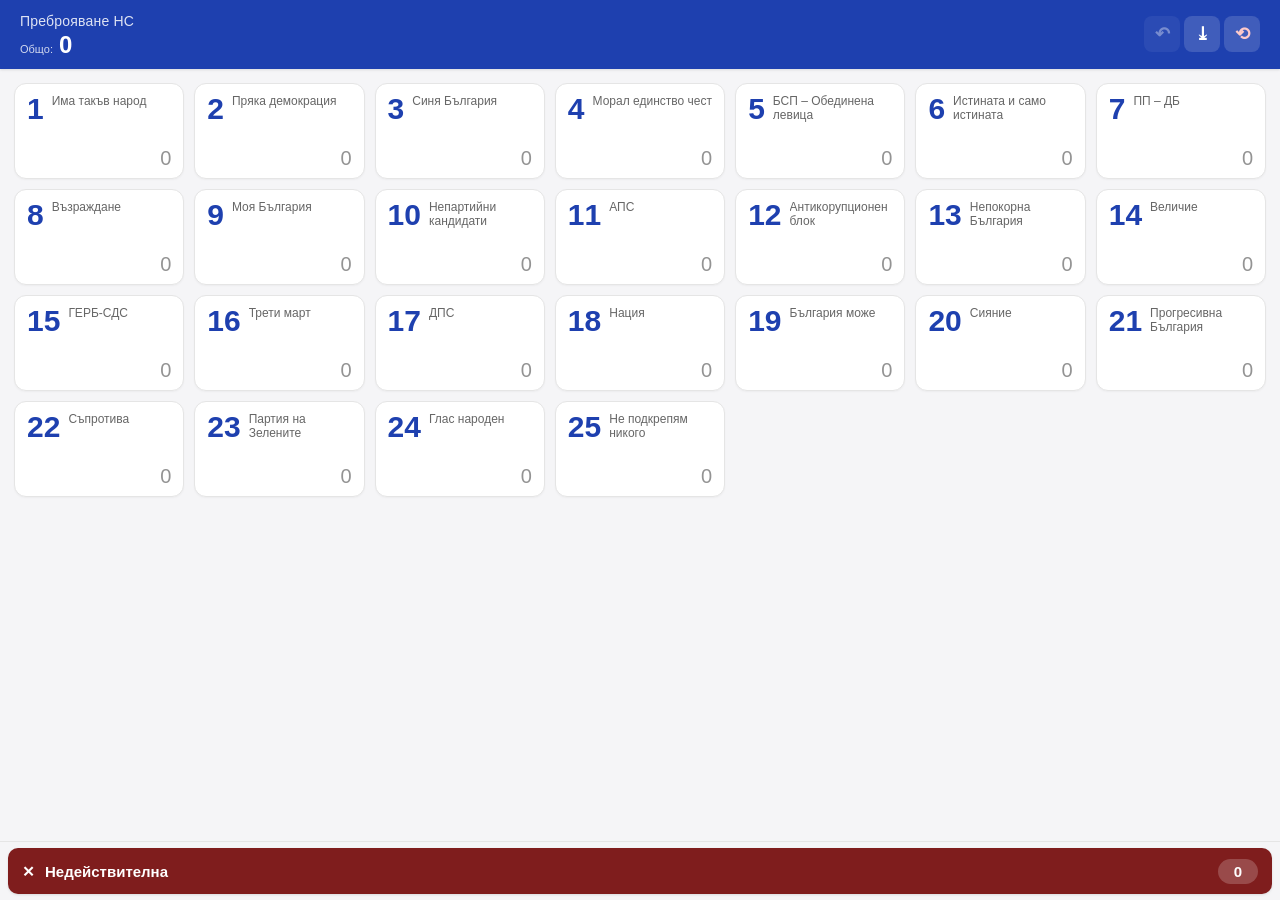
<file: index.html>
<!DOCTYPE html>
<html lang="bg">
<head>
  <meta charset="UTF-8">
  <meta name="viewport" content="width=device-width, initial-scale=1.0, viewport-fit=cover, user-scalable=no">
  <meta name="theme-color" content="#1e40af">
  <meta name="apple-mobile-web-app-capable" content="yes">
  <meta name="apple-mobile-web-app-status-bar-style" content="black-translucent">
  <meta name="apple-mobile-web-app-title" content="Броене">
  <meta name="description" content="Преброяване на гласове за избори за Народно събрание на България">
  <title>Преброяване НС</title>
  <link rel="manifest" href="./manifest.webmanifest">
  <link rel="icon" type="image/svg+xml" href="./icons/icon.svg">
  <link rel="apple-touch-icon" href="./icons/icon-192.png">
  <link rel="stylesheet" href="./styles.css">
</head>
<body>
  <header class="app-header">
    <div class="header-left">
      <h1 class="app-title">Преброяване НС</h1>
      <div class="total-badge">
        <span class="total-label">Общо:</span>
        <span class="total-count" id="total-count" aria-live="polite">0</span>
      </div>
    </div>
    <div class="header-actions">
      <button type="button" id="btn-undo" class="icon-btn" aria-label="Отмени последно действие" title="Отмени" disabled>
        <span class="icon-glyph" aria-hidden="true">↶</span>
      </button>
      <button type="button" id="btn-export" class="icon-btn" aria-label="Експорт на резултатите" title="Експорт">
        <span class="icon-glyph" aria-hidden="true">⤓</span>
      </button>
      <button type="button" id="btn-reset" class="icon-btn icon-btn-danger" aria-label="Нулирай всички броячи" title="Нулирай">
        <span class="icon-glyph" aria-hidden="true">⟲</span>
      </button>
    </div>
  </header>

  <main class="app-main">
    <section class="parties-grid" id="parties-grid" aria-label="Партии"></section>
  </main>

  <footer class="app-footer">
    <button type="button" id="btn-invalid" class="btn-invalid" aria-label="Недействителна бюлетина">
      <span class="btn-invalid-label">
        <span aria-hidden="true">✕</span>
        Недействителна
      </span>
      <span class="btn-invalid-count" id="invalid-count" aria-live="polite">0</span>
    </button>
  </footer>

  <!-- Preference modal -->
  <dialog class="modal" id="pref-modal" aria-labelledby="pref-modal-title">
    <header class="modal-header">
      <div class="modal-title" id="pref-modal-title">
        <span class="modal-party-number" id="modal-party-number"></span>
        <span class="modal-party-name" id="modal-party-name"></span>
      </div>
      <button type="button" class="modal-close" id="modal-close" aria-label="Затвори">✕</button>
    </header>
    <div class="modal-body">
      <button type="button" class="btn-no-pref" id="btn-no-pref">Без преференция</button>
      <div class="prefs-label">или изберете кандидат:</div>
      <div class="prefs-grid" id="prefs-grid"></div>
    </div>
  </dialog>

  <!-- Reset confirmation modal -->
  <dialog class="modal modal-confirm" id="reset-modal" aria-labelledby="reset-modal-title">
    <header class="modal-header">
      <div class="modal-title" id="reset-modal-title">Нулиране на всички броячи</div>
    </header>
    <div class="modal-body">
      <p class="confirm-text">
        Сигурни ли сте, че искате да изтриете <strong>всички броячи</strong>?
        Това действие не може да бъде отменено.
      </p>
      <p class="confirm-hint">
        Съвет: преди нулиране, експортирайте резултатите като backup.
      </p>
      <div class="modal-actions">
        <button type="button" class="btn-secondary" id="btn-reset-cancel" autofocus>Откажи</button>
        <button type="button" class="btn-danger" id="btn-reset-confirm">Изтрий всичко</button>
      </div>
    </div>
  </dialog>

  <!-- Correction modal (long-press) -->
  <dialog class="modal" id="correction-modal" aria-labelledby="correction-modal-title">
    <header class="modal-header">
      <div class="modal-title" id="correction-modal-title">
        <span class="modal-party-number" id="correction-modal-number"></span>
        <span class="modal-party-name" id="correction-modal-name"></span>
      </div>
      <button type="button" class="modal-close" id="correction-modal-close" aria-label="Затвори">✕</button>
    </header>
    <div class="modal-body">
      <div class="correction-hint">Коригирай броячите с −/+:</div>
      <div class="correction-list" id="correction-list"></div>
      <div class="correction-add-section" id="correction-add-section">
        <div class="correction-add-label">Добави глас към кандидат:</div>
        <div class="correction-add-grid" id="correction-add-grid"></div>
      </div>
      <div class="correction-total">
        <span>Общо за партията:</span>
        <strong id="correction-total">0</strong>
      </div>
    </div>
  </dialog>

  <!-- Export modal -->
  <dialog class="modal modal-confirm" id="export-modal" aria-labelledby="export-modal-title">
    <header class="modal-header">
      <div class="modal-title" id="export-modal-title">Експорт на резултатите</div>
      <button type="button" class="modal-close" id="export-modal-close" aria-label="Затвори">✕</button>
    </header>
    <div class="modal-body">
      <p class="confirm-text">Изберете формат за сваляне:</p>
      <div class="export-actions">
        <button type="button" class="btn-export-option" id="btn-export-csv">
          <span class="export-icon" aria-hidden="true">📊</span>
          <span class="export-label">
            <strong>CSV файл</strong>
            <small>Таблица с резултати (Excel, LibreOffice)</small>
          </span>
        </button>
        <button type="button" class="btn-export-option" id="btn-export-json">
          <span class="export-icon" aria-hidden="true">💾</span>
          <span class="export-label">
            <strong>JSON backup</strong>
            <small>Пълен backup за възстановяване</small>
          </span>
        </button>
      </div>
    </div>
  </dialog>

  <!-- Toast -->
  <div class="toast" id="toast" role="status" aria-live="polite"></div>

  <script type="module" src="./app.js"></script>
</body>
</html>
</file>
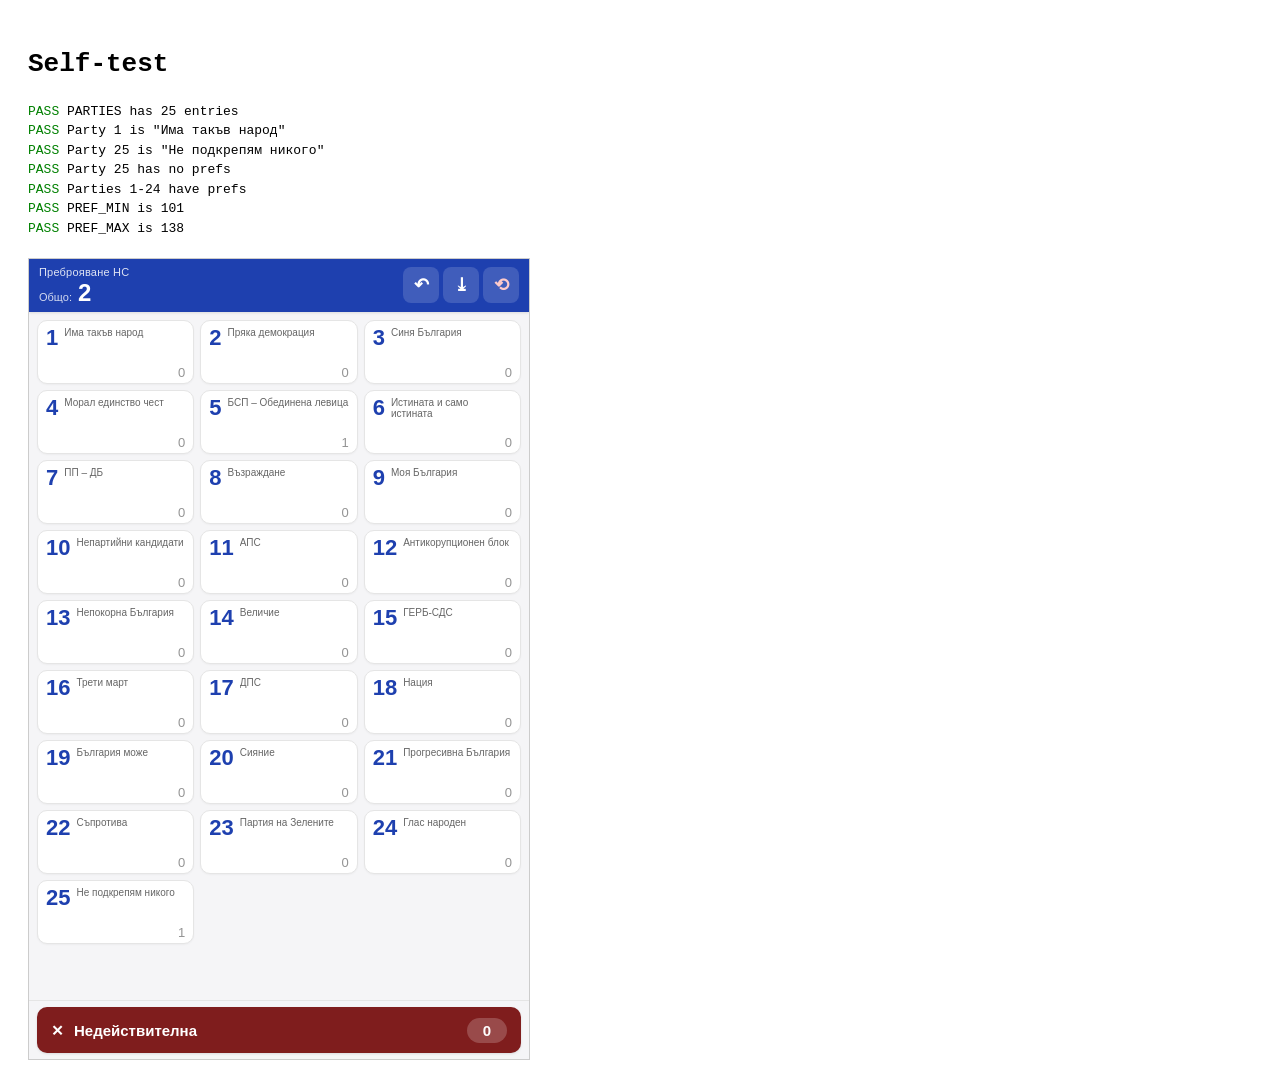
<file: _selftest.html>
<!DOCTYPE html>
<html lang="bg">
<head>
<meta charset="UTF-8">
<title>Selftest</title>
<style>
body { font-family: monospace; padding: 20px; line-height: 1.5; }
.pass { color: green; }
.fail { color: red; font-weight: bold; }
iframe { display: block; width: 500px; height: 800px; border: 1px solid #ccc; margin-top: 20px; }
</style>
</head>
<body>
<h1>Self-test</h1>
<pre id="log"></pre>
<iframe id="app" src="./index.html"></iframe>
<script type="module">
import { PARTIES, PREF_MIN, PREF_MAX } from './parties.js';

const log = document.getElementById('log');
const iframe = document.getElementById('app');
const results = [];

function pass(name) { results.push(`<span class="pass">PASS</span> ${name}`); }
function fail(name, d='') { results.push(`<span class="fail">FAIL</span> ${name} ${d}`); }
function assert(name, cond, d='') { cond ? pass(name) : fail(name, d); }
function render() { log.innerHTML = results.join('\n'); }

// --- Phase 1: data tests ---
assert('PARTIES has 25 entries', PARTIES.length === 25, `got ${PARTIES.length}`);
assert('Party 1 is "Има такъв народ"', PARTIES[0].short === 'Има такъв народ');
assert('Party 25 is "Не подкрепям никого"', PARTIES[24].short === 'Не подкрепям никого');
assert('Party 25 has no prefs', PARTIES[24].hasPrefs === false);
assert('Parties 1-24 have prefs', PARTIES.slice(0, 24).every(p => p.hasPrefs));
assert('PREF_MIN is 101', PREF_MIN === 101);
assert('PREF_MAX is 138', PREF_MAX === 138);

// --- Phase 2: integration tests ---
iframe.addEventListener('load', async () => {
  try {
    const win = iframe.contentWindow;
    const doc = iframe.contentDocument;

    // Clean localStorage for test
    win.localStorage.removeItem('broene-izbori-v1');
    // Note: would need reload to re-init state

    // Wait for initial render
    await new Promise(r => setTimeout(r, 100));

    const grid = doc.getElementById('parties-grid');
    assert('parties-grid exists', !!grid);
    assert('25 cards rendered', grid.querySelectorAll('.party-card').length === 25, `got ${grid.querySelectorAll('.party-card').length}`);

    // Test: click party 5 opens modal
    const card5 = doc.querySelector('.party-card[data-party="5"]');
    assert('card #5 exists', !!card5);
    card5.click();
    await new Promise(r => setTimeout(r, 100));
    const modal = doc.getElementById('pref-modal');
    assert('modal opens on party click', modal.open === true);

    const circles = doc.querySelectorAll('.pref-circle');
    assert('38 pref circles rendered', circles.length === 38, `got ${circles.length}`);

    // Click preference 103 (index 2)
    const pref103 = Array.from(circles).find(c => c.dataset.pref === '103');
    assert('pref 103 exists', !!pref103);
    pref103.click();
    await new Promise(r => setTimeout(r, 250)); // wait past debounce

    assert('modal closed after vote', modal.open === false);
    const count5 = doc.querySelector('.party-card[data-party="5"] .party-count');
    assert('party 5 count = 1', count5.textContent === '1', `got "${count5.textContent}"`);
    assert('total count = 1', doc.getElementById('total-count').textContent === '1');

    // Test: party 25 (no prefs) direct increment - wait past debounce
    await new Promise(r => setTimeout(r, 250));
    const card25 = doc.querySelector('.party-card[data-party="25"]');
    card25.click();
    await new Promise(r => setTimeout(r, 250));
    assert('modal does not open for party 25', modal.open === false);
    const count25 = doc.querySelector('.party-card[data-party="25"] .party-count');
    assert('party 25 count = 1', count25.textContent === '1', `got "${count25.textContent}"`);

    // Test: invalid
    await new Promise(r => setTimeout(r, 250));
    doc.getElementById('btn-invalid').click();
    await new Promise(r => setTimeout(r, 250));
    assert('invalid count = 1', doc.getElementById('invalid-count').textContent === '1');
    assert('total = 3 after invalid', doc.getElementById('total-count').textContent === '3');

    // Test: undo
    await new Promise(r => setTimeout(r, 50));
    doc.getElementById('btn-undo').click();
    await new Promise(r => setTimeout(r, 150));
    assert('undo: invalid back to 0', doc.getElementById('invalid-count').textContent === '0');
    assert('undo: total = 2', doc.getElementById('total-count').textContent === '2');

    doc.getElementById('btn-undo').click();
    await new Promise(r => setTimeout(r, 150));
    assert('undo: party 25 back to 0', doc.querySelector('.party-card[data-party="25"] .party-count').textContent === '0');

    doc.getElementById('btn-undo').click();
    await new Promise(r => setTimeout(r, 150));
    assert('undo: party 5 back to 0', doc.querySelector('.party-card[data-party="5"] .party-count').textContent === '0');

    assert('undo disabled when history empty', doc.getElementById('btn-undo').disabled === true);

    // --- Phase 3: long-press + correction tests ---
    // Set up some votes first via direct call
    await new Promise(r => setTimeout(r, 250));
    doc.querySelector('.party-card[data-party="3"]').click();
    await new Promise(r => setTimeout(r, 50));
    // Click a preference (103)
    const pref103b = Array.from(doc.querySelectorAll('.pref-circle')).find(c => c.dataset.pref === '103');
    pref103b.click();
    await new Promise(r => setTimeout(r, 250));

    // Simulate long-press on party 3 by dispatching pointer events
    const card3 = doc.querySelector('.party-card[data-party="3"]');
    const pdown = new win.PointerEvent('pointerdown', { bubbles: true, button: 0, clientX: 50, clientY: 50, pointerType: 'touch' });
    card3.dispatchEvent(pdown);
    await new Promise(r => setTimeout(r, 600)); // wait for long-press
    const pup = new win.PointerEvent('pointerup', { bubbles: true, button: 0, clientX: 50, clientY: 50, pointerType: 'touch' });
    card3.dispatchEvent(pup);
    await new Promise(r => setTimeout(r, 100));

    const corrModal = doc.getElementById('correction-modal');
    assert('correction modal opens on long-press', corrModal.open === true);
    assert('correction shows list rows', doc.querySelectorAll('#correction-list .correction-row').length >= 2);

    // Click − on pref 103 row
    const corrRows = doc.querySelectorAll('#correction-list .correction-row');
    let pref103Row = null;
    for (const r of corrRows) {
      if (r.querySelector('.correction-label').textContent.includes('103')) {
        pref103Row = r;
        break;
      }
    }
    assert('correction row for pref 103 exists', !!pref103Row);
    if (pref103Row) {
      const minusBtn = pref103Row.querySelector('.correction-btn.minus');
      minusBtn.click();
      await new Promise(r => setTimeout(r, 100));
      assert('party 3 count = 0 after correction', doc.querySelector('.party-card[data-party="3"] .party-count').textContent === '0');
    }

    // Close correction modal
    doc.getElementById('correction-modal-close').click();
    await new Promise(r => setTimeout(r, 100));
    assert('correction modal closed', corrModal.open === false);

    // Undo correction
    doc.getElementById('btn-undo').click();
    await new Promise(r => setTimeout(r, 100));
    assert('undo restores corrected value', doc.querySelector('.party-card[data-party="3"] .party-count').textContent === '1');

    // Test: localStorage persistence
    const card7 = doc.querySelector('.party-card[data-party="7"]');
    card7.click();
    await new Promise(r => setTimeout(r, 150));
    const noPref = doc.getElementById('btn-no-pref');
    noPref.click();
    await new Promise(r => setTimeout(r, 400)); // wait past save debounce

    const stored = JSON.parse(win.localStorage.getItem('broene-izbori-v1'));
    assert('localStorage saves state', stored !== null);
    assert('stored party 7 total = 1', stored.counts['7'].total === 1);
    assert('stored party 7 pref_0 = 1', stored.counts['7'].prefs['0'] === 1);

    // Final report
    const failCount = results.filter(r => r.includes('FAIL')).length;
    const passCount = results.filter(r => r.includes('PASS')).length;
    results.push('');
    results.push(`=== ${passCount} passed, ${failCount} failed ===`);
    render();
    document.title = failCount === 0 ? 'PASS' : 'FAIL';
  } catch (e) {
    fail('exception thrown: ' + e.message);
    console.error(e);
    render();
    document.title = 'FAIL';
  }
});

render();
</script>
</body>
</html>
</file>
<file: styles.css>
/* ---------- Variables ---------- */
:root {
  --bg: #f5f5f7;
  --bg-card: #ffffff;
  --bg-elev: #f5f5f7;
  --fg: #1a1a1a;
  --fg-muted: #666;
  --primary: #1e40af;
  --primary-dark: #1e3a8a;
  --primary-fg: #ffffff;
  --danger: #b91c1c;
  --danger-dark: #7f1d1d;
  --success: #15803d;
  --warning: #b45309;
  --border: #e5e5e5;
  --shadow-sm: 0 1px 2px rgba(0,0,0,0.04);
  --shadow: 0 1px 3px rgba(0,0,0,0.08), 0 1px 2px rgba(0,0,0,0.04);
  --shadow-lg: 0 10px 25px rgba(0,0,0,0.15), 0 4px 10px rgba(0,0,0,0.06);
  --radius: 12px;
  --radius-sm: 8px;
  --safe-top: env(safe-area-inset-top, 0);
  --safe-bottom: env(safe-area-inset-bottom, 0);
}

@media (prefers-color-scheme: dark) {
  :root {
    --bg: #0a0a0b;
    --bg-card: #1a1a1c;
    --bg-elev: #242428;
    --fg: #f5f5f5;
    --fg-muted: #a0a0a5;
    --primary: #3b82f6;
    --primary-dark: #2563eb;
    --danger: #dc2626;
    --danger-dark: #991b1b;
    --success: #22c55e;
    --border: #2a2a2e;
    --shadow: 0 1px 3px rgba(0,0,0,0.5);
    --shadow-lg: 0 10px 25px rgba(0,0,0,0.7);
  }
}

/* ---------- Reset ---------- */
*, *::before, *::after { box-sizing: border-box; }
html { -webkit-text-size-adjust: 100%; }
html, body { margin: 0; padding: 0; }
body {
  font-family: -apple-system, BlinkMacSystemFont, "Segoe UI", Roboto, Oxygen, Ubuntu, sans-serif;
  font-size: 16px;
  line-height: 1.4;
  background: var(--bg);
  color: var(--fg);
  min-height: 100vh;
  min-height: 100dvh;
  display: flex;
  flex-direction: column;
  -webkit-tap-highlight-color: transparent;
  touch-action: manipulation;
  overscroll-behavior: none;
}
button {
  font: inherit;
  cursor: pointer;
  color: inherit;
  background: transparent;
  border: none;
  padding: 0;
  -webkit-user-select: none;
  user-select: none;
}
h1 { margin: 0; font-size: inherit; font-weight: inherit; }
p { margin: 0 0 12px; }

/* ---------- Header ---------- */
.app-header {
  position: sticky;
  top: 0;
  z-index: 10;
  background: var(--primary);
  color: var(--primary-fg);
  padding: 6px 10px;
  padding-top: calc(6px + var(--safe-top));
  display: flex;
  align-items: center;
  justify-content: space-between;
  gap: 8px;
  box-shadow: var(--shadow);
}

.header-left {
  display: flex;
  flex-direction: column;
  gap: 1px;
  min-width: 0;
  flex: 1;
}

.app-title {
  font-size: 11px;
  font-weight: 500;
  opacity: 0.85;
  letter-spacing: 0.2px;
}

.total-badge {
  display: flex;
  align-items: baseline;
  gap: 6px;
}

.total-label {
  font-size: 11px;
  opacity: 0.8;
  font-weight: 500;
}

.total-count {
  font-size: 24px;
  font-weight: 800;
  font-variant-numeric: tabular-nums;
  letter-spacing: -0.5px;
  line-height: 1;
}

.header-actions {
  display: flex;
  gap: 4px;
  flex-shrink: 0;
}

.icon-btn {
  background: rgba(255,255,255,0.15);
  color: inherit;
  width: 36px;
  height: 36px;
  border-radius: var(--radius-sm);
  display: flex;
  align-items: center;
  justify-content: center;
  transition: background 0.15s, transform 0.1s;
}
.icon-btn:hover:not(:disabled) { background: rgba(255,255,255,0.25); }
.icon-btn:active:not(:disabled) { transform: scale(0.92); }
.icon-btn:disabled { opacity: 0.4; cursor: not-allowed; }
.icon-btn-danger:not(:disabled) { color: #fecaca; }
.icon-glyph {
  font-size: 18px;
  line-height: 1;
  font-weight: 600;
}

/* ---------- Main ---------- */
.app-main {
  flex: 1;
  padding: 8px;
  padding-bottom: 72px;
  padding-bottom: calc(72px + var(--safe-bottom));
  width: 100%;
  max-width: 1280px;
  margin: 0 auto;
}

/* ---------- Party grid (mobile: 3 per row on ~390px viewport) ---------- */
.parties-grid {
  display: grid;
  grid-template-columns: repeat(3, 1fr);
  gap: 6px;
}

.party-card {
  background: var(--bg-card);
  color: var(--fg);
  border: 1px solid var(--border);
  border-radius: 10px;
  padding: 6px 8px 4px;
  min-height: 64px;
  box-shadow: var(--shadow-sm);
  display: grid;
  grid-template-columns: auto 1fr;
  grid-template-rows: auto 1fr;
  column-gap: 6px;
  row-gap: 1px;
  text-align: left;
  transition: transform 0.08s ease, box-shadow 0.15s;
  position: relative;
  overflow: hidden;
  width: 100%;
  -webkit-touch-callout: none;
  -webkit-user-select: none;
  user-select: none;
}
.party-card.longpress-armed {
  box-shadow: 0 0 0 3px var(--primary), var(--shadow);
  transform: scale(0.97);
}
.btn-invalid.longpress-armed {
  box-shadow: 0 0 0 3px var(--warning), var(--shadow);
  transform: scale(0.98);
}
.party-card:active {
  transform: scale(0.97);
  box-shadow: var(--shadow);
}
.party-card.flash {
  animation: flash 0.45s ease-out;
}

@keyframes flash {
  0%   { background: var(--success); color: #fff; }
  60%  { background: var(--success); color: #fff; }
  100% { background: var(--bg-card); color: var(--fg); }
}

.party-number {
  grid-row: 1 / 2;
  grid-column: 1 / 2;
  font-size: 22px;
  font-weight: 800;
  color: var(--primary);
  font-variant-numeric: tabular-nums;
  line-height: 1;
  align-self: start;
}
.party-card.flash .party-number,
.party-card.flash .party-count {
  color: #fff;
}

.party-name {
  grid-row: 1 / 2;
  grid-column: 2 / 3;
  font-size: 10px;
  line-height: 1.1;
  color: var(--fg-muted);
  display: -webkit-box;
  -webkit-line-clamp: 2;
  -webkit-box-orient: vertical;
  overflow: hidden;
  word-break: break-word;
  align-self: start;
}
.party-card.flash .party-name { color: rgba(255,255,255,0.9); }

.party-count {
  grid-column: 1 / 3;
  grid-row: 2 / 3;
  font-size: 13px;
  font-weight: 500;
  text-align: right;
  color: var(--fg-muted);
  font-variant-numeric: tabular-nums;
  align-self: end;
  line-height: 1;
  opacity: 0.7;
}

/* ---------- Footer ---------- */
.app-footer {
  position: fixed;
  bottom: 0;
  left: 0;
  right: 0;
  padding: 6px 8px;
  padding-bottom: calc(6px + var(--safe-bottom));
  background: color-mix(in srgb, var(--bg) 92%, transparent);
  backdrop-filter: blur(10px);
  -webkit-backdrop-filter: blur(10px);
  border-top: 1px solid var(--border);
  z-index: 10;
}

.btn-invalid {
  width: 100%;
  background: var(--danger-dark);
  color: #fff;
  border-radius: 10px;
  padding: 10px 14px;
  font-size: 15px;
  font-weight: 700;
  display: flex;
  align-items: center;
  justify-content: space-between;
  min-height: 46px;
  box-shadow: var(--shadow);
  transition: transform 0.08s ease, background 0.15s;
  -webkit-touch-callout: none;
  -webkit-user-select: none;
  user-select: none;
}
.btn-invalid:hover { background: var(--danger); }
.btn-invalid:active { transform: scale(0.98); }
.btn-invalid.flash { animation: flash-invalid 0.45s ease-out; }

@keyframes flash-invalid {
  0%   { background: #fff; color: var(--danger-dark); }
  60%  { background: #fff; color: var(--danger-dark); }
  100% { background: var(--danger-dark); color: #fff; }
}

.btn-invalid-label {
  display: flex;
  align-items: center;
  gap: 10px;
}

.btn-invalid-count {
  background: rgba(255,255,255,0.2);
  padding: 2px 12px;
  border-radius: 14px;
  font-variant-numeric: tabular-nums;
  min-width: 40px;
  text-align: center;
  font-weight: 800;
}

/* ---------- Modal ---------- */
.modal {
  border: none;
  border-radius: 18px;
  padding: 0;
  background: var(--bg-card);
  color: var(--fg);
  box-shadow: var(--shadow-lg);
  max-width: 640px;
  width: calc(100% - 20px);
  max-height: 90dvh;
  overflow: hidden;
  margin: auto;
}
.modal:not([open]) { display: none; }
.modal[open] {
  display: flex;
  flex-direction: column;
  animation: modal-in 0.18s ease-out;
}
@keyframes modal-in {
  from { opacity: 0; transform: translateY(10px) scale(0.98); }
  to   { opacity: 1; transform: translateY(0) scale(1); }
}
.modal::backdrop {
  background: rgba(0, 0, 0, 0.55);
  backdrop-filter: blur(2px);
  -webkit-backdrop-filter: blur(2px);
  animation: backdrop-in 0.18s ease-out;
}
@keyframes backdrop-in {
  from { opacity: 0; }
  to   { opacity: 1; }
}

.modal-header {
  padding: 8px 12px;
  border-bottom: 1px solid var(--border);
  display: flex;
  align-items: center;
  justify-content: space-between;
  gap: 8px;
  flex-shrink: 0;
}

.modal-title {
  min-width: 0;
  display: flex;
  align-items: baseline;
  gap: 6px;
  flex-wrap: wrap;
  font-weight: 600;
}

.modal-party-number {
  font-size: 16px;
  font-weight: 800;
  color: var(--primary);
  white-space: nowrap;
}

.modal-party-name {
  font-size: 12px;
  color: var(--fg-muted);
  font-weight: 500;
  word-break: break-word;
  line-height: 1.2;
}

.modal-close {
  background: var(--bg-elev);
  color: var(--fg);
  width: 32px;
  height: 32px;
  border-radius: var(--radius-sm);
  font-size: 16px;
  font-weight: 600;
  flex-shrink: 0;
  transition: background 0.15s, transform 0.1s;
}
.modal-close:hover { background: var(--border); }
.modal-close:active { transform: scale(0.92); }

.modal-body {
  padding: 10px 12px 12px;
  overflow-y: auto;
  flex: 1;
  -webkit-overflow-scrolling: touch;
}

/* ---------- Preference modal ---------- */
.btn-no-pref {
  width: 100%;
  background: var(--primary);
  color: var(--primary-fg);
  border-radius: var(--radius);
  padding: 10px;
  font-size: 15px;
  font-weight: 700;
  margin-bottom: 10px;
  min-height: 44px;
  transition: transform 0.08s ease, background 0.15s;
  box-shadow: var(--shadow);
}
.btn-no-pref:hover { background: var(--primary-dark); }
.btn-no-pref:active { transform: scale(0.98); }

.prefs-label {
  font-size: 11px;
  color: var(--fg-muted);
  margin-bottom: 6px;
  text-align: center;
  font-weight: 500;
}

.prefs-grid {
  display: grid;
  grid-template-columns: repeat(auto-fill, minmax(48px, 1fr));
  gap: 6px;
}

.pref-circle {
  aspect-ratio: 1 / 1;
  background: var(--bg-elev);
  border: 2px solid var(--primary);
  color: var(--fg);
  border-radius: 50%;
  font-size: 14px;
  font-weight: 700;
  font-variant-numeric: tabular-nums;
  display: flex;
  align-items: center;
  justify-content: center;
  min-height: 44px;
  transition: transform 0.08s, background 0.12s, color 0.12s;
}
.pref-circle:hover { background: var(--primary); color: var(--primary-fg); }
.pref-circle:active {
  transform: scale(0.88);
  background: var(--success);
  border-color: var(--success);
  color: #fff;
}

/* ---------- Confirm / Export modal ---------- */
.modal-confirm {
  max-width: 480px;
}

.confirm-text {
  font-size: 15px;
  line-height: 1.5;
}
.confirm-hint {
  font-size: 13px;
  color: var(--fg-muted);
}

.modal-actions {
  display: flex;
  gap: 8px;
  justify-content: flex-end;
  flex-wrap: wrap;
  margin-top: 8px;
}

.btn-secondary, .btn-danger, .btn-primary {
  padding: 12px 20px;
  border-radius: var(--radius-sm);
  font-size: 15px;
  font-weight: 600;
  min-height: 44px;
  min-width: 108px;
  transition: transform 0.08s ease, background 0.12s;
}
.btn-secondary:active, .btn-danger:active, .btn-primary:active { transform: scale(0.97); }

.btn-secondary {
  background: var(--bg-elev);
  color: var(--fg);
  border: 1px solid var(--border);
}
.btn-secondary:hover { background: var(--border); }

.btn-danger {
  background: var(--danger);
  color: #fff;
}
.btn-danger:hover { background: var(--danger-dark); }

.btn-primary {
  background: var(--primary);
  color: var(--primary-fg);
}
.btn-primary:hover { background: var(--primary-dark); }

/* ---------- Export modal ---------- */
.export-actions {
  display: flex;
  flex-direction: column;
  gap: 10px;
}

.btn-export-option {
  display: flex;
  align-items: center;
  gap: 14px;
  padding: 14px 16px;
  background: var(--bg-elev);
  border: 1px solid var(--border);
  border-radius: var(--radius);
  text-align: left;
  transition: transform 0.08s ease, background 0.12s, border-color 0.12s;
  color: var(--fg);
}
.btn-export-option:hover {
  background: var(--bg-card);
  border-color: var(--primary);
}
.btn-export-option:active { transform: scale(0.98); }

.export-icon {
  font-size: 28px;
  flex-shrink: 0;
}
.export-label {
  display: flex;
  flex-direction: column;
  gap: 2px;
  min-width: 0;
}
.export-label strong {
  font-size: 16px;
  font-weight: 700;
}
.export-label small {
  font-size: 13px;
  color: var(--fg-muted);
}

/* ---------- Correction modal ---------- */
.correction-hint {
  font-size: 13px;
  color: var(--fg-muted);
  margin-bottom: 10px;
  text-align: center;
}

.correction-list {
  display: flex;
  flex-direction: column;
  gap: 6px;
  margin-bottom: 14px;
}

.correction-empty {
  padding: 16px;
  text-align: center;
  color: var(--fg-muted);
  font-size: 13px;
  background: var(--bg-elev);
  border-radius: var(--radius);
  border: 1px dashed var(--border);
}

.correction-row {
  display: grid;
  grid-template-columns: 1fr auto 44px auto;
  gap: 8px;
  align-items: center;
  padding: 6px 10px;
  background: var(--bg-elev);
  border-radius: var(--radius-sm);
  border: 1px solid var(--border);
}

.correction-label {
  font-weight: 600;
  font-size: 15px;
}

.correction-count {
  font-size: 20px;
  font-weight: 700;
  font-variant-numeric: tabular-nums;
  text-align: center;
  color: var(--fg);
}

.correction-btn {
  width: 44px;
  height: 44px;
  border-radius: var(--radius-sm);
  font-size: 22px;
  font-weight: 700;
  line-height: 1;
  background: var(--bg-card);
  border: 2px solid var(--primary);
  color: var(--primary);
  transition: transform 0.08s, background 0.12s, color 0.12s;
}
.correction-btn:hover:not(:disabled) { background: var(--primary); color: var(--primary-fg); }
.correction-btn:active:not(:disabled) { transform: scale(0.9); }
.correction-btn:disabled { opacity: 0.3; cursor: not-allowed; }
.correction-btn.minus { border-color: var(--danger); color: var(--danger); }
.correction-btn.minus:hover:not(:disabled) { background: var(--danger); color: #fff; }

.correction-add-section {
  border-top: 1px solid var(--border);
  padding-top: 12px;
  margin-bottom: 14px;
}

.correction-add-label {
  font-size: 13px;
  color: var(--fg-muted);
  margin-bottom: 8px;
  text-align: center;
}

.correction-add-grid {
  display: grid;
  grid-template-columns: repeat(auto-fill, minmax(46px, 1fr));
  gap: 6px;
}

.correction-add-btn {
  aspect-ratio: 1 / 1;
  min-height: 42px;
  background: var(--bg-elev);
  border: 1px solid var(--border);
  border-radius: 50%;
  color: var(--fg-muted);
  font-size: 13px;
  font-weight: 600;
  font-variant-numeric: tabular-nums;
  transition: transform 0.08s, background 0.12s, color 0.12s, border-color 0.12s;
}
.correction-add-btn:hover {
  background: var(--primary);
  border-color: var(--primary);
  color: var(--primary-fg);
}
.correction-add-btn:active {
  transform: scale(0.88);
  background: var(--success);
  border-color: var(--success);
  color: #fff;
}

.correction-total {
  text-align: center;
  padding: 12px;
  border-top: 1px solid var(--border);
  font-size: 15px;
}
.correction-total strong {
  font-size: 20px;
  color: var(--primary);
  font-variant-numeric: tabular-nums;
  margin-left: 6px;
}

/* Correction for invalid counter */
#correction-modal.correction-invalid .correction-add-section { display: none; }

/* ---------- Toast ---------- */
.toast {
  position: fixed;
  bottom: calc(96px + var(--safe-bottom));
  left: 50%;
  transform: translateX(-50%) translateY(10px);
  background: rgba(20, 20, 20, 0.92);
  color: #fff;
  padding: 12px 20px;
  border-radius: 24px;
  font-size: 14px;
  font-weight: 500;
  opacity: 0;
  pointer-events: none;
  transition: opacity 0.2s, transform 0.2s;
  z-index: 100;
  box-shadow: var(--shadow-lg);
  max-width: calc(100% - 40px);
  text-align: center;
}
.toast.show {
  opacity: 1;
  transform: translateX(-50%) translateY(0);
}

/* ---------- Responsive breakpoints ---------- */
@media (min-width: 600px) {
  .app-header { padding: 12px 20px; padding-top: calc(12px + var(--safe-top)); }
  .app-title { font-size: 14px; }
  .parties-grid { grid-template-columns: repeat(auto-fill, minmax(140px, 1fr)); gap: 10px; }
  .party-card { min-height: 86px; padding: 10px 12px; border-radius: 12px; column-gap: 8px; row-gap: 3px; }
  .party-number { font-size: 28px; }
  .party-name { font-size: 12px; line-height: 1.2; }
  .party-count { font-size: 18px; }
  .app-main { padding: 14px; }
  .prefs-grid { grid-template-columns: repeat(auto-fill, minmax(56px, 1fr)); gap: 8px; }
  .pref-circle { font-size: 16px; min-height: 48px; }
  .btn-no-pref { padding: 14px; font-size: 16px; min-height: 52px; }
  .modal-header { padding: 12px 16px; }
  .modal-party-number { font-size: 18px; }
  .modal-party-name { font-size: 14px; }
  .modal-body { padding: 14px 16px; }
}

@media (min-width: 1024px) {
  .parties-grid { grid-template-columns: repeat(auto-fill, minmax(160px, 1fr)); }
  .party-card { min-height: 96px; }
  .party-number { font-size: 30px; }
  .party-count { font-size: 20px; }
  .prefs-grid { grid-template-columns: repeat(auto-fill, minmax(64px, 1fr)); }
}

/* ---------- Reduced motion ---------- */
@media (prefers-reduced-motion: reduce) {
  *, *::before, *::after {
    animation-duration: 0.01ms !important;
    transition-duration: 0.05ms !important;
  }
}

/* ---------- Print ---------- */
@media print {
  .app-header, .app-footer, .modal { display: none !important; }
  body { background: white; color: black; }
  .party-card { break-inside: avoid; box-shadow: none; border: 1px solid #ccc; }
}
</file>
